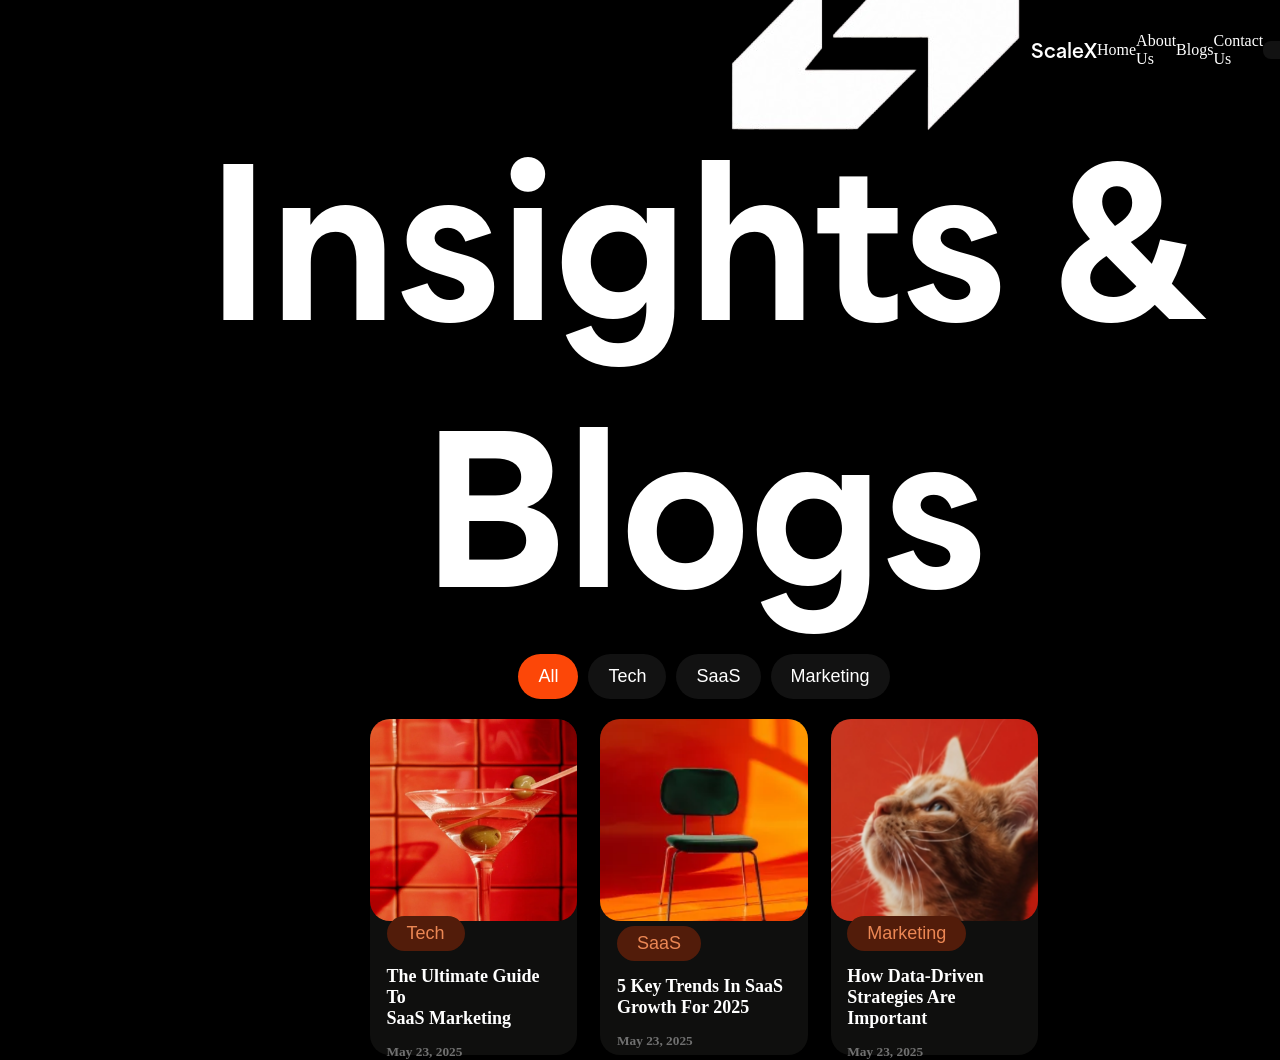
<file: index1.html>
<html lang="en"><head>
    <meta charset="UTF-8">
    <meta name="viewport" content="width=device-width, initial-scale=1.0">
    <title>ScaleX | Growth &amp; Tech Insights</title>
    <link rel="stylesheet" href="style.css">
    <link rel="shortcut icon" href="/Ass_2_easy_assets/logo.png" type="image/x-icon">
</head>
<body>
    <main>
<nav>
    <div class="logo">
        <img src="/Ass_2_easy_assets/logo.png" alt="">
        <span>ScaleX</span>
    </div>
    <div class="navLinks">
        <ul>
            <li>Home</li>
            <li>About Us</li>
            <li>Blogs</li>
            <li>Contact Us</li>
        </ul>
    </div>
    <div class="button">

        <button class="getstarted">Get Started</button>
    </div>
</nav>

    <header><h1>Insights &amp; Blogs</h1></header>
    <section class="navButtons">
        <button class="quickNavbuttons
        ">All</button>
        <button class="quickNavbuttons
        ">Tech</button>
        <button class="quickNavbuttons
        ">SaaS</button>
        <button class="quickNavbuttons
        ">Marketing</button>
    </section>
    <section class="cards">
        <div class="card">
            <div class="image"><img src="/Ass_2_easy_assets/image1.png" alt=""></div>
           <div class="description">
           <div class="descbutton">

                <button>Tech</button>
            </div>
            <p>The Ultimate Guide To <br> SaaS Marketing</p>
           <span>May 23, 2025</span>
           </div> 
        </div>
        <div class="card">
            <div class="image"><img src="/Ass_2_easy_assets/image2.png" alt=""></div>
           <div class="description">
           <div class="descbutton">

                <button>SaaS</button>
            </div>
            <p>5 Key Trends In SaaS <br> Growth For 2025</p>
           <span>May 23, 2025</span>
           </div> 
        </div>
        <div class="card">
            <div class="image"><img src="/Ass_2_easy_assets/image3.png" alt=""></div>
           <div class="description">
            <div class="descbutton">

                <button>Marketing</button>
            </div>
            <p>How Data-Driven <br> Strategies Are Important</p>
           <span>May 23, 2025</span>
           </div> 
        </div>
       
    </section>
    
</main>

</body></html>
</file>
<file: style.css>
font-face {
    font-family: areaNormal;
    src: url(/Ass_2_easy_assets/fonnts.com-Area_Normal_Regular.otf);
}
@font-face {
    font-family: areaBold;
    src: url(/Ass_2_easy_assets/fonnts.com-Area_Normal_Bold.otf);
}
@font-face {
    font-family: areaExtraBold;
    src: url(/Ass_2_easy_assets/fonnts.com-Area_Normal_ExtraBold.otf);
}

*{
    margin: 0;
    padding: 0;
    box-sizing: border-box;
}

html, body{
    height: 100vh;
    width: 100vw;
    font-family: "areaNormal";
    background-color:#000000;
    color: #ffffff;
}


nav{
    /* border: solid; */
    position: absolute;
    top: 0;
    width: 50%;
    height: 100px;
    display: flex;
    justify-content: space-between;
    align-items: center;
    margin-left: 600px;
}
    
.logo{
    display: flex;
    align-items: center;
    /* border: solid; */
    flex-basis: 25%;
    justify-content: center;
    gap: 10px;
    font-family: 'areaBold';
    font-weight: bolder;
    font-size: larger;

}
.logo img{
    transform: rotate(-180deg);
    height: 10%;
    /* filter: invert(); */
}
.navLinks{
    /* border: solid; */
    flex-basis: 50%;
}
.navLinks ul{
    /* font-weight: bold; */
    height: 100%;
    display: flex;
    justify-content: space-evenly;
    align-items: center;
    list-style: none;

}
.navLinks li:hover{
    color: #fc4708;
    cursor: pointer;
    border-bottom: solid #fc4708;
    scale: 1.05;
}
.button{
    display: flex;
    justify-content: center;
    align-items: center;
    /* border: solid; */
    flex-basis: 25%;
}
.getstarted{
    background-color: #121212;
    border-radius: 8px;
    height: 50%;
    width: 130px;
    border: none;
    outline: none;
    color: #ffffff;
    font-size: medium;
}

.getstarted:hover{
    color: #fc4708;
    border: solid;
    cursor: pointer;
    scale: 1.05;
    background-color: #000;
}


main{
    display: flex;
    flex-direction: column;
    /* border: solid green; */
    height: 100%;
    padding-top: 100px;
    margin-left: 10%;
}

header{
    font-family: "areaExtraBold";
    font-size: 100px;
    display: flex;
    justify-content: center;
    align-items: center;
    /* border: solid; */
    text-align: center;
}

.navButtons{
    display: flex;
    justify-content: center;
    gap: 10px;
    padding: 20px 0;
}

.quickNavbuttons{
    color: #ffffff;
    height: 45px;
    font-size: large;
    padding: 0 20px;
    border-radius: 9999px;
    border: none;
    outline: none;
    background-color: #121212;
}

.quickNavbuttons:first-child{
    background-color: #fc4708;
}

.quickNavbuttons:hover{
    background-color: #fc4708;
    scale: 1.05;
    cursor:pointer;
}

.cards{
    display: flex;
    /* border: solid; */
    flex-basis: 60%;
    justify-content: center;
    gap: 2%;
}

.card{
    /* border: solid; */
    flex-basis: 18%;
    border-radius: 20px;
    background-color: #0f0f0e;
}
.image{
    /* border: solid green; */
    width: 100%;
    height: 60%;
    border-radius: 20px;
    
}
.image img{
    object-fit: cover;
    border-radius: 20px;
    width: 100%;
    height: 100%;
}

.description{
    /* border: solid; */
    display: flex;
    height: 40%;
    flex-direction: column;
    gap: 15px;
    padding: 1% 8%;
    justify-content: center;
}

.descbutton button{
    text-align: center;
    font-size: large;
    height: 35px;
    /* width:80px; */
    padding: 0 20px;
    border-radius: 9999px;
    color: #eb8754;
    border: none;
    outline: none;
    background-color: #521c0a;
}

.description span{
    font-size: smaller;
    color: #707070;
    font-weight: bold;
}

.description p{
    font-size: large;
    font-weight: bolder;
}
</file>
<file: .vscode/style.css>
font-face {
    font-family: areaNormal;
    src: url(/Task2.2/Ass_2_easy_assets/fonnts.com-Area_Normal_Regular.otf);
}
@font-face {
    font-family: areaBold;
    src: url(/Task2.2/Ass_2_easy_assets/fonnts.com-Area_Normal_Bold.otf);
}
@font-face {
    font-family: areaExtraBold;
    src: url(/Task2.2/Ass_2_easy_assets/fonnts.com-Area_Normal_ExtraBold.otf);
}

*{
    margin: 0;
    padding: 0;
    box-sizing: border-box;
}

html, body{
    height: 100vh;
    width: 100vw;
    font-family: "areaNormal";
    background-color:#000000;
    color: #ffffff;
}


nav{
    /* border: solid; */
    position: absolute;
    top: 0;
    width: 50%;
    height: 100px;
    display: flex;
    justify-content: space-between;
    align-items: center;
    margin-left: 600px;
}
    
.logo{
    display: flex;
    align-items: center;
    /* border: solid; */
    flex-basis: 25%;
    justify-content: center;
    gap: 10px;
    font-family: 'areaBold';
    font-weight: bolder;
    font-size: larger;

}
.logo img{
    transform: rotate(-180deg);
    height: 10%;
    /* filter: invert(); */
}
.navLinks{
    /* border: solid; */
    flex-basis: 50%;
}
.navLinks ul{
    /* font-weight: bold; */
    height: 100%;
    display: flex;
    justify-content: space-evenly;
    align-items: center;
    list-style: none;

}
.navLinks li:hover{
    color: #fc4708;
    cursor: pointer;
    border-bottom: solid #fc4708;
    scale: 1.05;
}
.button{
    display: flex;
    justify-content: center;
    align-items: center;
    /* border: solid; */
    flex-basis: 25%;
}
.getstarted{
    background-color: #121212;
    border-radius: 8px;
    height: 50%;
    width: 130px;
    border: none;
    outline: none;
    color: #ffffff;
    font-size: medium;
}

.getstarted:hover{
    color: #fc4708;
    border: solid;
    cursor: pointer;
    scale: 1.05;
    background-color: #000;
}


main{
    display: flex;
    flex-direction: column;
    /* border: solid green; */
    height: 100%;
    padding-top: 100px;
    margin-left: 10%;
}

header{
    font-family: "areaExtraBold";
    font-size: 100px;
    display: flex;
    justify-content: center;
    align-items: center;
    /* border: solid; */
    text-align: center;
}

.navButtons{
    display: flex;
    justify-content: center;
    gap: 10px;
    padding: 20px 0;
}

.quickNavbuttons{
    color: #ffffff;
    height: 45px;
    font-size: large;
    padding: 0 20px;
    border-radius: 9999px;
    border: none;
    outline: none;
    background-color: #121212;
}

.quickNavbuttons:first-child{
    background-color: #fc4708;
}

.quickNavbuttons:hover{
    background-color: #fc4708;
    scale: 1.05;
    cursor:pointer;
}

.cards{
    display: flex;
    /* border: solid; */
    flex-basis: 60%;
    justify-content: center;
    gap: 2%;
}

.card{
    /* border: solid; */
    flex-basis: 18%;
    border-radius: 20px;
    background-color: #0f0f0e;
}
.image{
    /* border: solid green; */
    width: 100%;
    height: 60%;
    border-radius: 20px;
    
}
.image img{
    object-fit: cover;
    border-radius: 20px;
    width: 100%;
    height: 100%;
}

.description{
    /* border: solid; */
    display: flex;
    height: 40%;
    flex-direction: column;
    gap: 15px;
    padding: 1% 8%;
    justify-content: center;
}

.descbutton button{
    text-align: center;
    font-size: large;
    height: 35px;
    /* width:80px; */
    padding: 0 20px;
    border-radius: 9999px;
    color: #eb8754;
    border: none;
    outline: none;
    background-color: #521c0a;
}

.description span{
    font-size: smaller;
    color: #707070;
    font-weight: bold;
}

.description p{
    font-size: large;
    font-weight: bolder;
}
</file>
